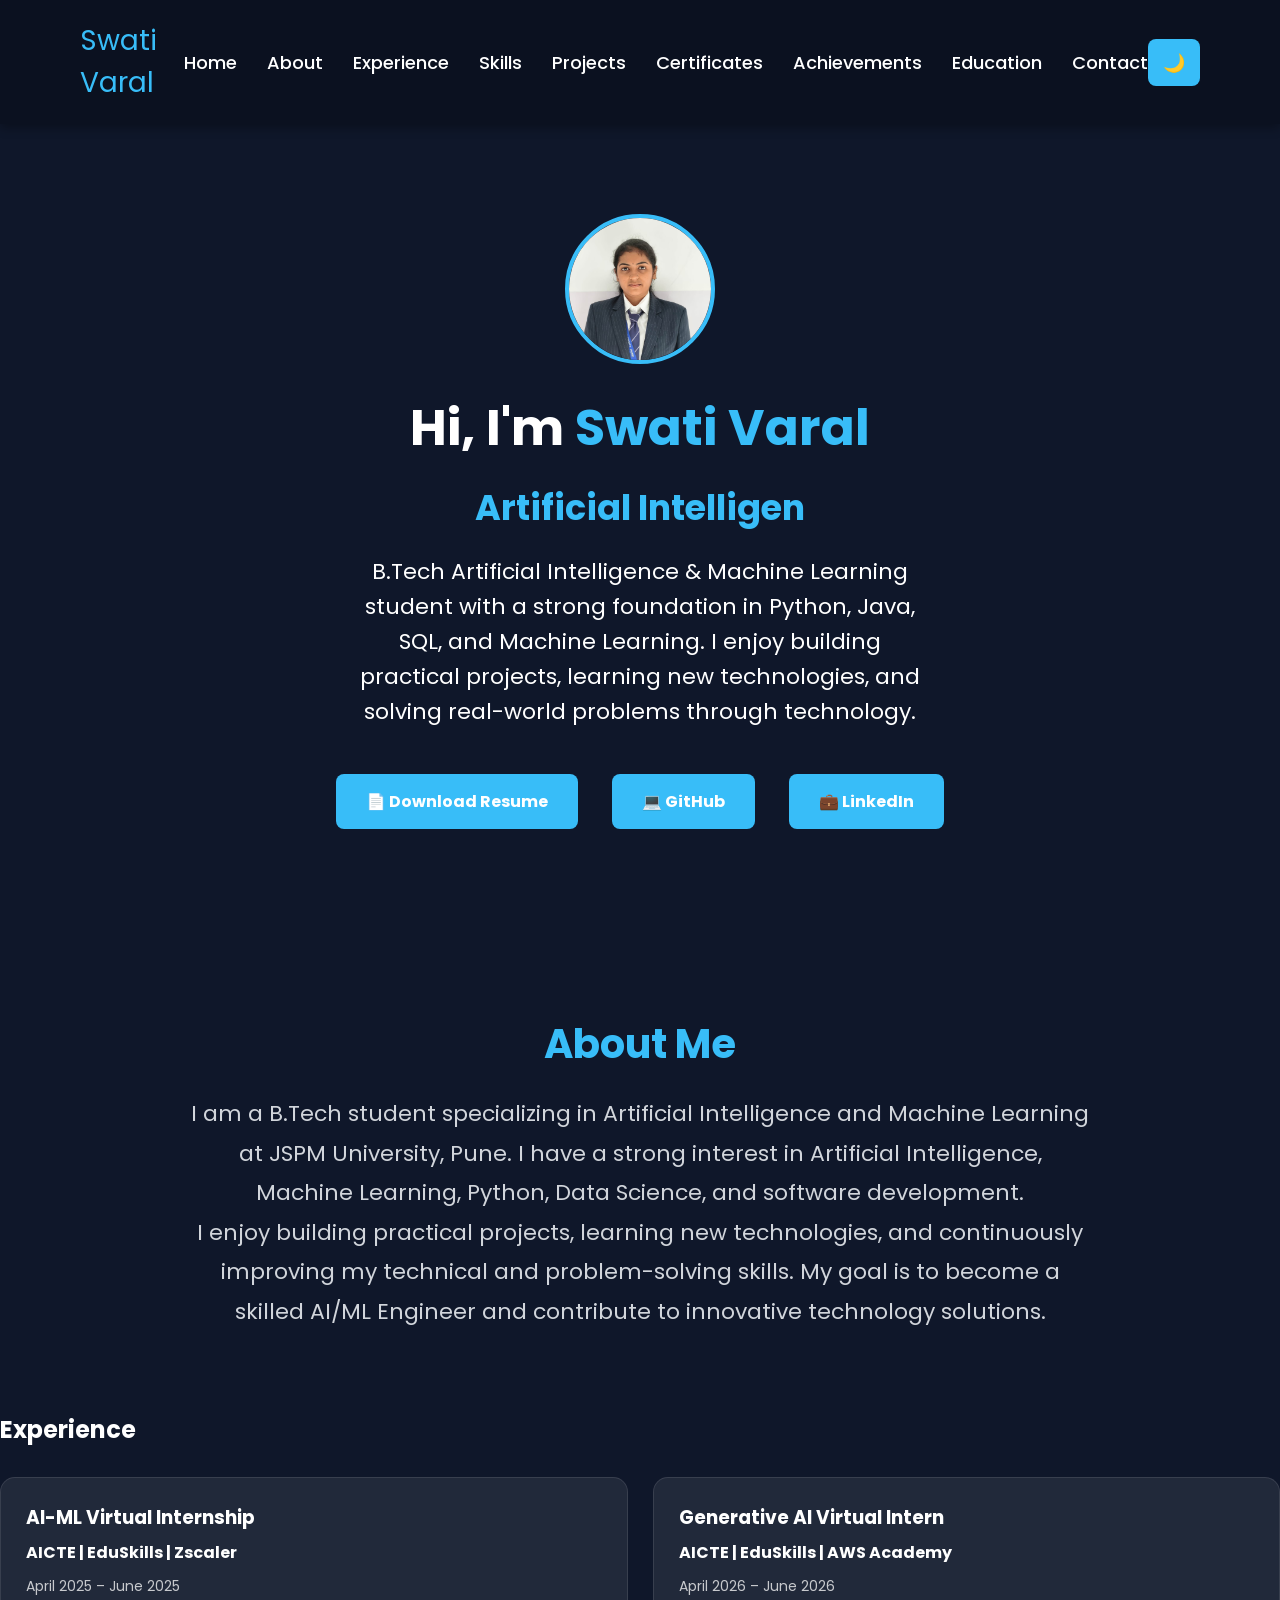
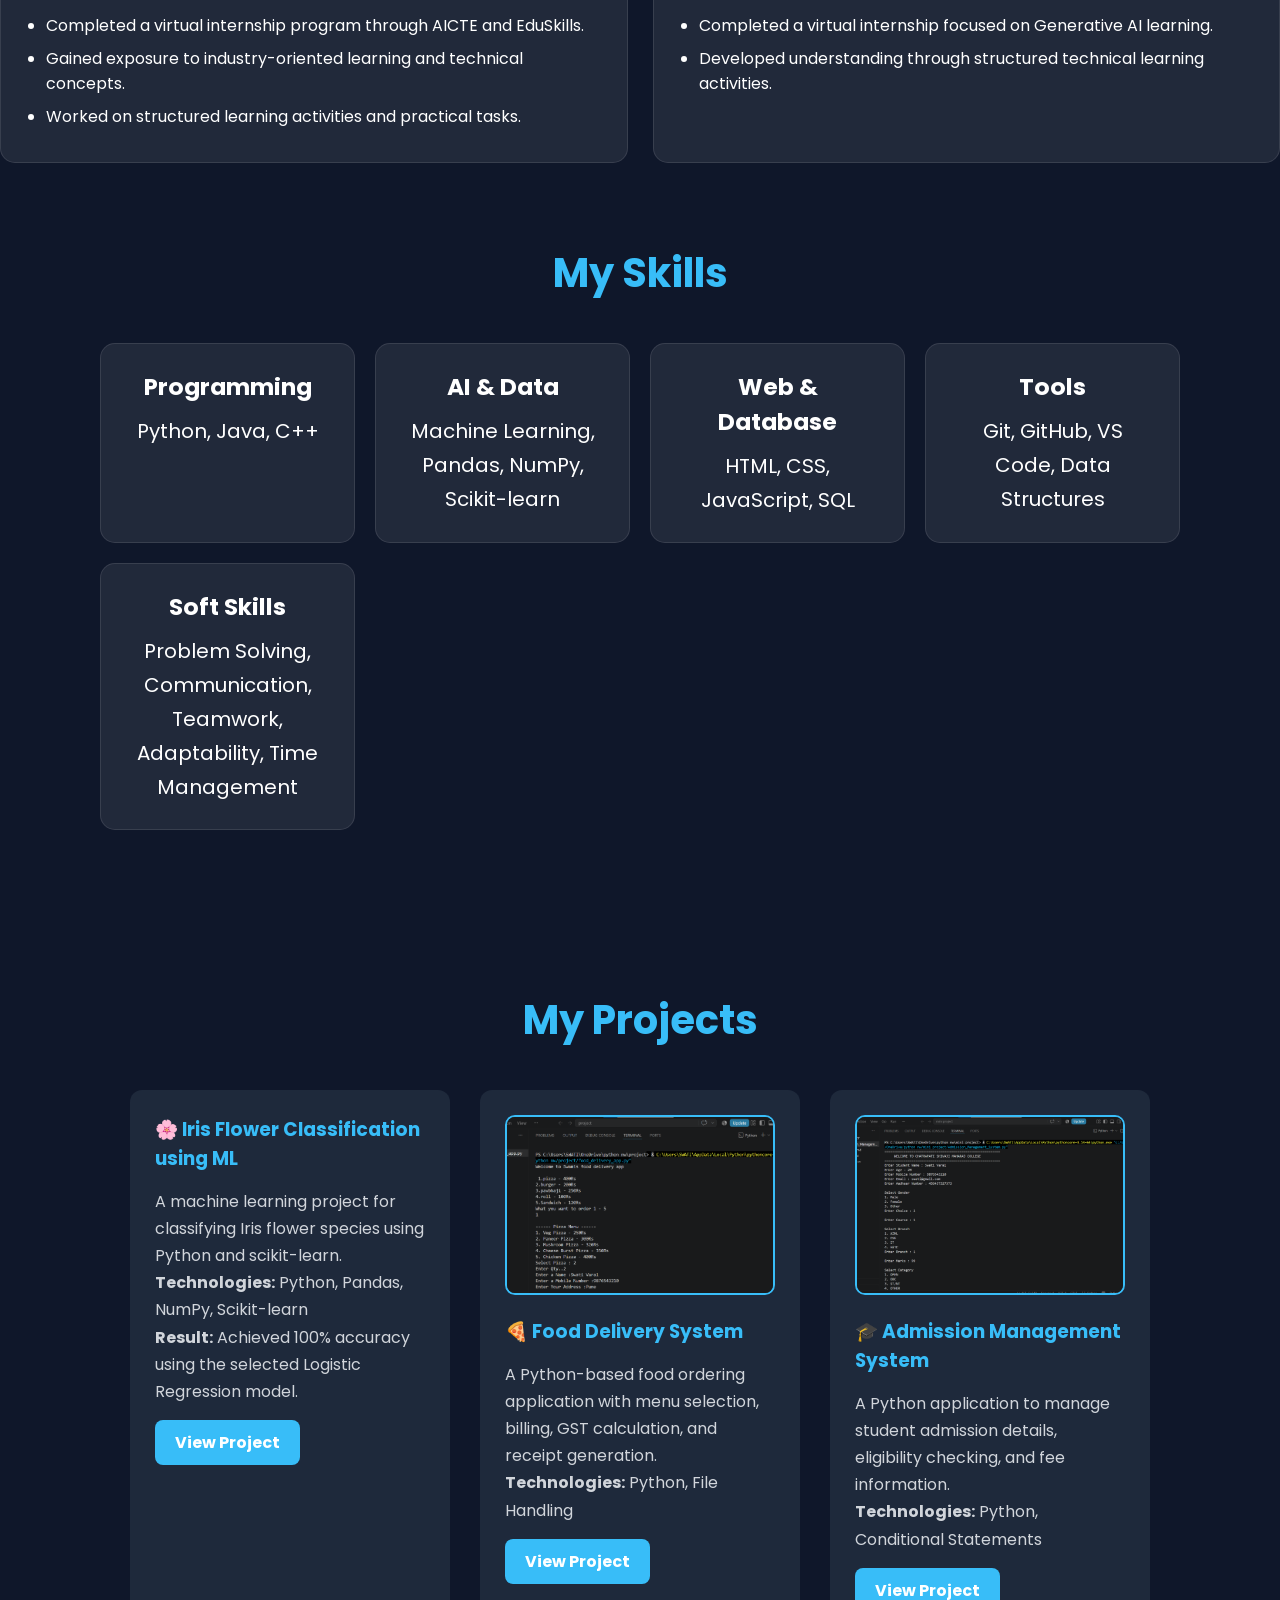
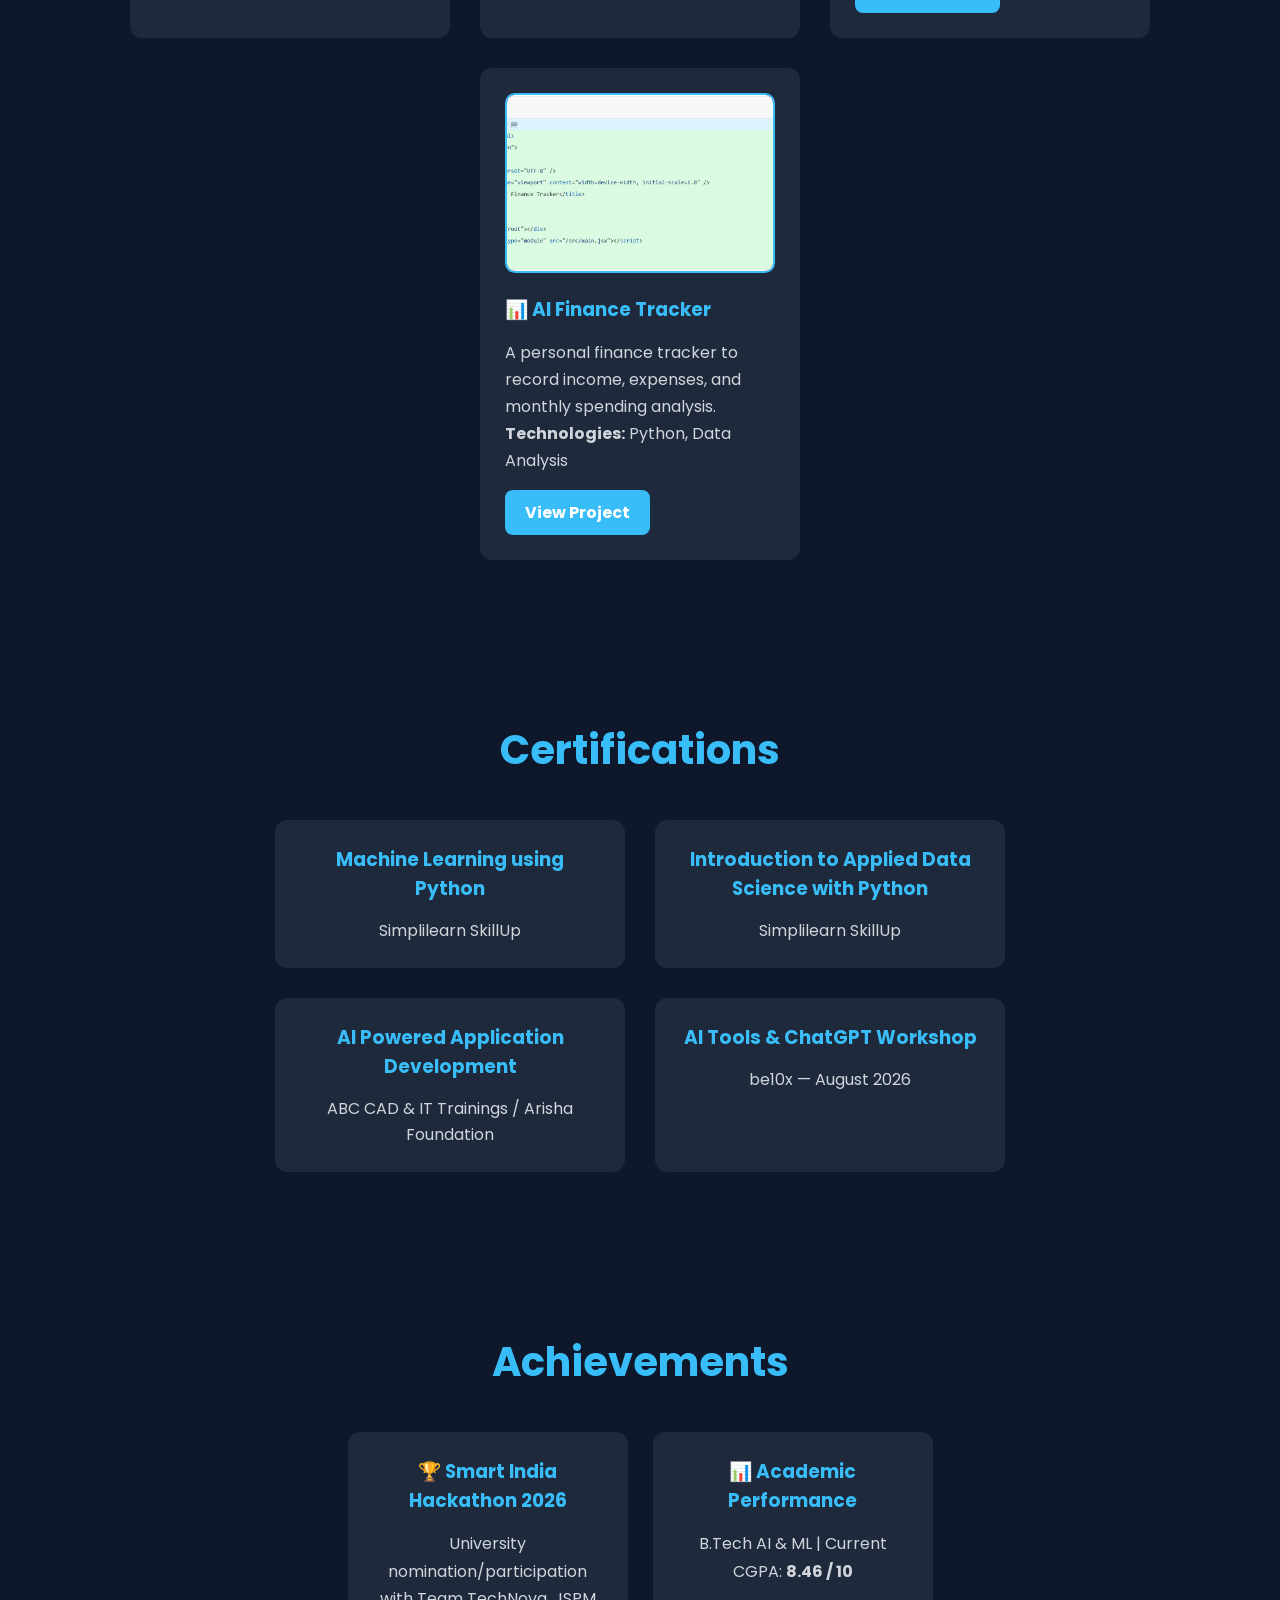
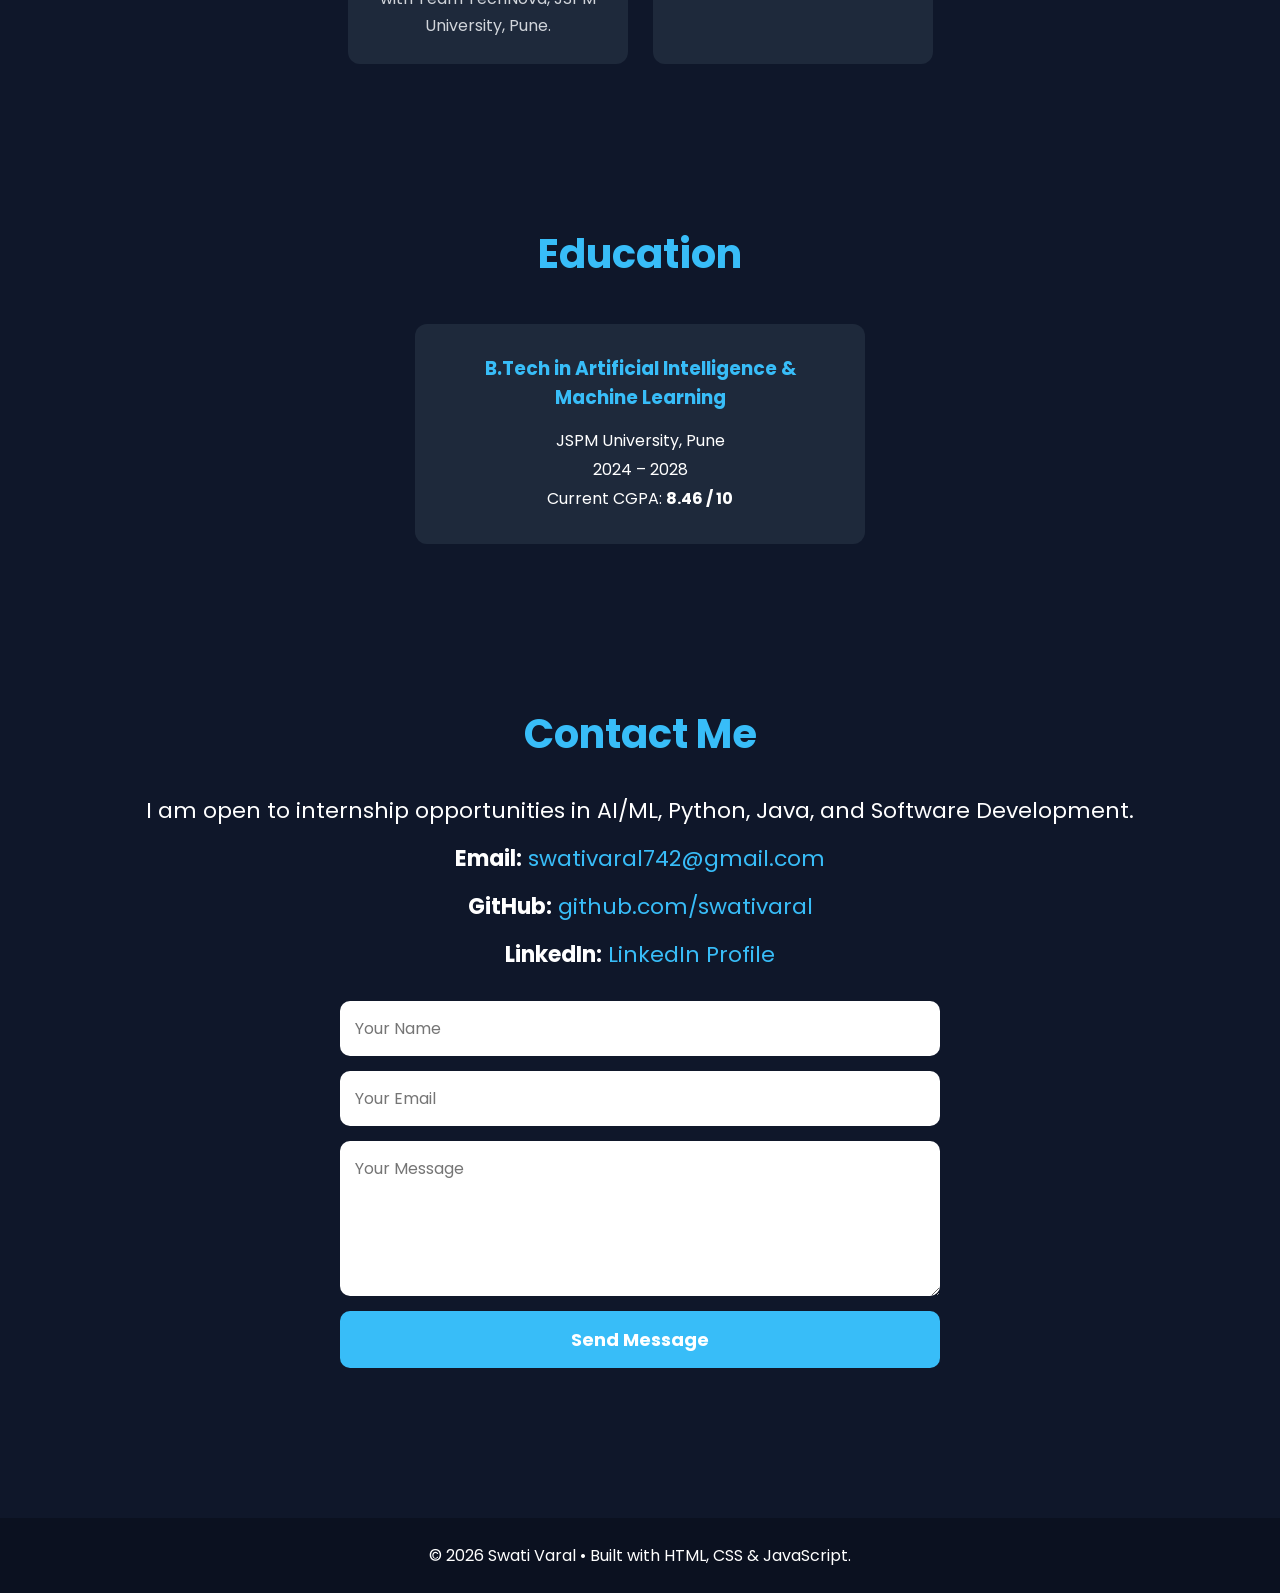
<file: index.html>
<!DOCTYPE html>
<html lang="en">
<head>
    <meta charset="UTF-8">
    <meta name="viewport" content="width=device-width, initial-scale=1.0">
    <title>Swati Varal | Portfolio</title>
<link rel="preconnect" href="https://fonts.googleapis.com">
<link rel="preconnect" href="https://fonts.gstatic.com" crossorigin>

<link href="https://fonts.googleapis.com/css2?family=Poppins:wght@300;400;500;600;700&display=swap" rel="stylesheet">
<link rel="stylesheet" href="https://cdnjs.cloudflare.com/ajax/libs/font-awesome/6.5.2/css/all.min.css">   
<link rel="stylesheet" href="Style.css">
</head>
<button id="topBtn" onclick="topFunction()">⬆</button>
<body>
    <nav class="navbar">
    <div class="logo">Swati Varal</div>

    <ul class="nav-links">
        <li><a href="#home">Home</a></li>
        <li><a href="#about">About</a></li>
<li><a href="#experience">Experience</a></li>
<li><a href="#skills">Skills</a></li>
        <li><a href="#projects">Projects</a></li>
        <li><a href="#certificates">Certificates</a></li>
        <li><a href="#achievements">Achievements</a></li>
        <li><a href="#education">Education</a></li>
        <li><a href="#contact">Contact</a></li>
    </ul>
    <button id="theme-toggle" class="theme-btn">🌙</button>
</nav>
    <header id="home" class="hero">

    <div class="hero-content">

        <img src="images/profile.jpeg" alt="Swati Varal" class="profile-img">

       <h1>Hi, I'm <span>Swati Varal</span></h1>

<h2><span id="typing"></span></h2>

<p>
    B.Tech Artificial Intelligence & Machine Learning student with a strong
    foundation in Python, Java, SQL, and Machine Learning. I enjoy building
    practical projects, learning new technologies, and solving real-world
    problems through technology.
</p>
        <a href="resume.pdf" class="btn" download>📄 Download Resume</a>

        <a href="https://github.com/swativaral" class="btn" target="_blank">💻 GitHub</a>

        <a href="https://www.linkedin.com/in/swati-varal-043993343/" class="btn" target="_blank">💼 LinkedIn</a>
    </div>

</header>
<section id="about" class="about">

    <h2>About Me</h2>

    <p>
        I am a B.Tech student specializing in Artificial Intelligence and
        Machine Learning at JSPM University, Pune. I have a strong interest
        in Artificial Intelligence, Machine Learning, Python, Data Science,
        and software development.
    </p>

    <p>
        I enjoy building practical projects, learning new technologies,
        and continuously improving my technical and problem-solving skills.
        My goal is to become a skilled AI/ML Engineer and contribute to
        innovative technology solutions.
    </p>

</section>
<section id="experience" class="experience">

    <h2>Experience</h2>

    <div class="experience-container">

        <div class="experience-card">

            <h3>AI-ML Virtual Internship</h3>

            <h4>AICTE | EduSkills | Zscaler</h4>

            <span>April 2025 – June 2025</span>

            <ul>
                <li>Completed a virtual internship program through AICTE and EduSkills.</li>
                <li>Gained exposure to industry-oriented learning and technical concepts.</li>
                <li>Worked on structured learning activities and practical tasks.</li>
            </ul>

        </div>


        <div class="experience-card">

            <h3>Generative AI Virtual Intern</h3>

            <h4>AICTE | EduSkills | AWS Academy</h4>

            <span>April 2026 – June 2026</span>

            <ul>
                <li>Completed a virtual internship focused on Generative AI learning.</li>
                <li>Developed understanding through structured technical learning activities.</li>
            </ul>

        </div>

    </div>

</section>
<section id="skills" class="skills">

    <h2>My Skills</h2>

    <div class="skills-container">

        <div class="skill-card">
            <h3>Programming</h3>
            <p>Python, Java, C++</p>
        </div>

        <div class="skill-card">
            <h3>AI & Data</h3>
            <p>Machine Learning, Pandas, NumPy, Scikit-learn</p>
        </div>

        <div class="skill-card">
            <h3>Web & Database</h3>
            <p>HTML, CSS, JavaScript, SQL</p>
        </div>

        <div class="skill-card">
            <h3>Tools</h3>
            <p>Git, GitHub, VS Code, Data Structures</p>
        </div>

        <div class="skill-card">
            <h3>Soft Skills</h3>
            <p>Problem Solving, Communication, Teamwork, Adaptability, Time Management</p>
        </div>

    </div>

</section>
<section id="projects" class="projects">

    <h2>My Projects</h2>

    <div class="project-container">

        <!-- Iris ML Project -->
        <div class="project-card">

            <h3>🌸 Iris Flower Classification using ML</h3>

            <p>
                A machine learning project for classifying Iris flower
                species using Python and scikit-learn.
            </p>

            <p>
                <strong>Technologies:</strong>
                Python, Pandas, NumPy, Scikit-learn
            </p>

            <p>
                <strong>Result:</strong>
                Achieved 100% accuracy using the selected Logistic Regression model.
            </p>

            <a href="https://github.com/swativaral/iris-ml-project/"
               class="project-btn"
               target="_blank">
                View Project
            </a>

        </div>


        <!-- Food Delivery -->
        <div class="project-card">

            <img src="images/menu.png"
                 alt="Food Delivery Menu"
                 class="project-img">

            <h3>🍕 Food Delivery System</h3>

            <p>
                A Python-based food ordering application with menu selection,
                billing, GST calculation, and receipt generation.
            </p>

            <p>
                <strong>Technologies:</strong>
                Python, File Handling
            </p>

            <a href="https://github.com/swativaral/Food-Delivery-App"
               class="project-btn"
               target="_blank">
                View Project
            </a>

        </div>


        <!-- Admission Management -->
        <div class="project-card">

            <img src="images/Admission.png"
                 alt="Admission Management System"
                 class="project-img">

            <h3>🎓 Admission Management System</h3>

            <p>
                A Python application to manage student admission details,
                eligibility checking, and fee information.
            </p>

            <p>
                <strong>Technologies:</strong>
                Python, Conditional Statements
            </p>

            <a href="https://github.com/swativaral/Admission_Management_System"
               class="project-btn"
               target="_blank">
                View Project
            </a>

        </div>


        <!-- AI Finance Tracker -->
        <div class="project-card">

            <img src="images/finance.png"
                 alt="AI Finance Tracker"
                 class="project-img">

            <h3>📊 AI Finance Tracker</h3>

            <p>
                A personal finance tracker to record income, expenses,
                and monthly spending analysis.
            </p>

            <p>
                <strong>Technologies:</strong>
                Python, Data Analysis
            </p>

            <a href="https://github.com/swativaral/AI-Finance-Tracker"
               class="project-btn"
               target="_blank">
                View Project
            </a>

        </div>

    </div>

</section>
<section id="certificates" class="certificates">

    <h2>Certifications</h2>

    <div class="certificate-container">

        <div class="certificate-card">
            <h3>Machine Learning using Python</h3>
            <p>Simplilearn SkillUp</p>
        </div>

        <div class="certificate-card">
            <h3>Introduction to Applied Data Science with Python</h3>
            <p>Simplilearn SkillUp</p>
        </div>

        <div class="certificate-card">
            <h3>AI Powered Application Development</h3>
            <p>ABC CAD & IT Trainings / Arisha Foundation</p>
        </div>

        <div class="certificate-card">
            <h3>AI Tools & ChatGPT Workshop</h3>
            <p>be10x — August 2026</p>
        </div>

    </div>

</section>
<section id="achievements" class="achievements">

    <h2>Achievements</h2>

    <div class="achievement-container">

        <div class="achievement-card">
            <h3>🏆 Smart India Hackathon 2026</h3>
            <p>
                University nomination/participation with Team TechNova,
                JSPM University, Pune.
            </p>
        </div>

        <div class="achievement-card">
            <h3>📊 Academic Performance</h3>
            <p>
                B.Tech AI & ML | Current CGPA:
                <strong>8.46 / 10</strong>
            </p>
        </div>

    </div>

</section>
<section id="education" class="education">

    <h2>Education</h2>

    <div class="education-card">

        <h3>B.Tech in Artificial Intelligence & Machine Learning</h3>

        <p>JSPM University, Pune</p>

        <p>2024 – 2028</p>

        <p>
            Current CGPA: <strong>8.46 / 10</strong>
        </p>

    </div>

</section>
<section id="contact" class="contact">

    <h2>Contact Me</h2>

    <p>
        I am open to internship opportunities in AI/ML,
        Python, Java, and Software Development.
    </p>

    <p>
        <strong>Email:</strong>
        <a href="mailto:swativaral742@gmail.com">
            swativaral742@gmail.com
        </a>
    </p>

    <p>
        <strong>GitHub:</strong>
        <a href="https://github.com/swativaral"
           target="_blank">
            github.com/swativaral
        </a>
    </p>

    <p>
        <strong>LinkedIn:</strong>
        <a href="https://www.linkedin.com/in/swati-varal-043993343/"
           target="_blank">
            LinkedIn Profile
        </a>
    </p>

    <form class="contact-form">

        <input type="text"
               placeholder="Your Name"
               required>

        <input type="email"
               placeholder="Your Email"
               required>

        <textarea
            placeholder="Your Message"
            rows="5"
            required></textarea>

        <button type="submit">
            Send Message
        </button>

    </form>

</section>
    <footer>
    <p>© 2026 Swati Varal • Built with HTML, CSS & JavaScript.</p>
</footer>
    <script src="script.js"></script>
</body>
</html>
</file>
<file: Style.css>
html{
    scroll-behavior:smooth;
}
*{
    margin:0;
    padding:0;
    box-sizing:border-box;
    font-family:'Poppins',sans-serif;
}

body{
    background:#0f172a;
    color:white;
}

.hero{
    min-height:90vh;
    display:flex;
    justify-content:center;
    align-items:center;
    text-align:center;
}

.hero-content h1{
    font-size:50px;
    margin-bottom:15px;
    white-space:nowrap;
}

.hero-content span{
    color:#38bdf8;
}

.hero-content h2{
    font-size:35px;
    margin-bottom:20px;
    color:#cbd5e1;

}

.hero-content p{
    width:600px;
    max-width:90%;
    margin:auto;
    margin-bottom:30px;
    line-height:1.6;
    font-size:22px;
}

.btn{
    display:inline-block;
    text-decoration:none;
    background:#38bdf8;
    color:white;
    padding:15px 30px;
    margin:15px;
    border-radius:8px;
    transition:0.3s;
     font-weight:bold;
}

.btn:hover{
    background:#0284c7;
    transform:translateY(-5px);
    box-shadow:0 10px 20px rgba(56,189,248,0.4);
}


.profile-img{
    width:150px;
    height:150px;
    border-radius:50%;
    object-fit:cover;
    border:4px solid #38bdf8;
    margin-bottom:20px;
}
/* Navigation Bar */

.navbar{
    display:flex;
    justify-content:space-between;
    align-items:center;
    padding:20px 80px;
    background:#0b1120;
    position:sticky;
    top:0;
    box-shadow:0 4px 10px rgba(0,0,0,0.3);
    z-index:1000;
}

.logo{
    color:#38bdf8;
    font-size:28px;
}

.nav-links{
    display:flex;
    list-style:none;
    gap:30px;
}

.nav-links a{
    text-decoration:none;
    color:white;
    font-size:18px;
    font-weight:500;
    transition:0.3s;
}

.nav-links a:hover{
    color:#38bdf8;
    border-bottom:2px solid #38bdf8;
    padding-bottom:5px;
}
.about{
    padding:80px 100px;
    text-align:center;
}

.about h2{
    font-size:40px;
    color:#38bdf8;
    margin-bottom:20px;
}

.about p{
    font-size:22px;
    line-height:1.8;
    max-width:900px;
    margin:auto;
    color:#d1d5db;
}
/* Skills Section */

.skills{
    padding:80px 100px;
    text-align:center;
}

.skills h2{
    font-size:40px;
    color:#38bdf8;
    margin-bottom:40px;
}

.skills-container{
    display:flex;
    flex-wrap:wrap;
    justify-content:center;
    gap:20px;
}

.skill-card{
    background:#1e293b;
    color:white;
    padding:20px 35px;
    border-radius:10px;
    font-size:20px;
    transition:0.3s;
    cursor:pointer;
}

.skill-card:hover{
    background:#38bdf8;
    color:#0f172a;
    transform:scale(1.08);
}
/* Projects Section */

.projects{
    padding:80px 100px;
    text-align:center;
}

.projects h2{
    font-size:40px;
    color:#38bdf8;
    margin-bottom:40px;
}

.project-container{
    display:flex;
    justify-content:center;
    gap:30px;
    flex-wrap:wrap;
}

.project-card{
    width:320px;
    background:#1e293b;
    padding:25px;
    border-radius:12px;
    transition:0.3s;
    text-align:left;
}

.project-card h3{
    color:#38bdf8;
    margin-bottom:15px;
}

.project-card p{
    line-height:1.7;
    color:#d1d5db;
}


.project-card:hover{
    transform:translateY(-10px) scale(1.03);
    box-shadow:0 15px 30px rgba(0,0,0,0.4);
}
/* Education */
/* Certificates Section */

.certificates{
    padding:80px 100px;
    text-align:center;
}

.certificates h2{
    font-size:40px;
    color:#38bdf8;
    margin-bottom:40px;
}

.certificate-container{
    display:flex;
    justify-content:center;
    gap:30px;
    flex-wrap:wrap;
}

.certificate-card{
    width:350px;
    background:#1e293b;
    padding:25px;
    border-radius:12px;
    transition:0.4s ease;
    cursor:pointer;
}

.certificate-card h3{
    color:#38bdf8;
    margin-bottom:15px;
}

.certificate-card p{
    color:#d1d5db;
    line-height:1.6;
}

.certificate-card:hover{
    transform:translateY(-10px) scale(1.05);
    box-shadow:0 15px 30px rgba(56,189,248,0.3);
    border:2px solid #38bdf8;
}
.education{
    padding:80px 100px;
    text-align:center;
}

.education h2{
    color:#38bdf8;
    font-size:40px;
    margin-bottom:40px;
}

.education-card{
    width:450px;
    margin:auto;
    background:#1e293b;
    padding:30px;
    border-radius:12px;
}

.education-card h3{
    color:#38bdf8;
    margin-bottom:15px;
}

.education-card p{
    line-height:1.8;
}
/* Contact */

.contact{
    padding:80px 100px;
    text-align:center;
}

.contact h2{
    color:#38bdf8;
    font-size:40px;
    margin-bottom:30px;
}

.contact p{
    font-size:22px;
    margin:15px;
}

.contact a{
    color:#38bdf8;
    text-decoration:none;
}
footer{
    text-align:center;
    padding:25px;
    background:#0b1120;
    color:white;
    margin-top:40px;
}
.hero-content{
    animation:fadeIn 1.5s ease-in-out;
}

@keyframes fadeIn{

    from{
        opacity:0;
        transform:translateY(50px);
    }

    to{
        opacity:1;
        transform:translateY(0);
    }

}

.logo{
    cursor:pointer;
    transition:0.3s;
}

.logo:hover{
    color:white;
}

.project-btn{
    display:inline-block;
    margin-top:20px;
    padding:10px 20px;
    background:#38bdf8;
    color:white;
    text-decoration:none;
    border-radius:8px;
    transition:0.3s;
    font-weight:600;
}

.project-btn:hover{
    background:#0284c7;
    transform:scale(1.05);
}
.project-img{
    width:100%;
    height:180px;
    object-fit:cover;
    border-radius:10px;
    margin-bottom:15px;
    border:2px solid #38bdf8;
}
.project-img{
    width:100%;
    height:180px;
    object-fit:cover;
    border-radius:10px;
    margin-bottom:15px;
    transition:0.3s;
}

.project-img:hover{
    transform:scale(1.05);
}
.project-btn{
    display:inline-block;
    margin-top:15px;
    padding:10px 20px;
    background:#38bdf8;
    color:white;
    text-decoration:none;
    border-radius:8px;
    transition:0.3s;
    font-weight:bold;
}

.project-btn:hover{
    background:#0284c7;
    transform:translateY(-3px);
}
.skill-card i{
    font-size:24px;
    margin-right:10px;
}
#typing{
    color:#38bdf8;
    font-weight:bold;
}
/* Achievements Section */

.achievements{
    padding:80px 100px;
    text-align:center;
}

.achievements h2{
    color:#38bdf8;
    font-size:40px;
    margin-bottom:40px;
}

.achievement-container{
    display:flex;
    justify-content:center;
    gap:25px;
    flex-wrap:wrap;
}

.achievement-card{
    width:280px;
    background:#1e293b;
    padding:25px;
    border-radius:12px;
    transition:0.3s;
}

.achievement-card h3{
    color:#38bdf8;
    margin-bottom:15px;
}

.achievement-card p{
    color:#d1d5db;
    line-height:1.7;
}

.achievement-card:hover{
    transform:translateY(-8px);
    box-shadow:0 10px 25px rgba(56,189,248,0.35);
}
/* Back to Top Button */

#topBtn{
    display:none;
    position:fixed;
    bottom:20px;
    right:20px;
    z-index:99;
    border:none;
    outline:none;
    background:#38bdf8;
    color:white;
    cursor:pointer;
    padding:15px;
    border-radius:50%;
    font-size:18px;
    transition:0.3s;
}

#topBtn:hover{
    background:#0284c7;
    transform:scale(1.1);
}
/* Theme Toggle Button */

.theme-btn{
    background:#38bdf8;
    color:white;
    border:none;
    padding:10px 15px;
    border-radius:8px;
    cursor:pointer;
    font-size:18px;
    transition:0.3s;
}

.theme-btn:hover{
    background:#0284c7;
}

/* Light Mode */

body.light-mode{
    background:#f8fafc;
    color:#0f172a;
}

body.light-mode .navbar,
body.light-mode footer{
    background:#e2e8f0;
}

body.light-mode .project-card,
body.light-mode .skill-card,
body.light-mode .certificate-card,
body.light-mode .achievement-card,
body.light-mode .education-card{
    background:white;
    color:#0f172a;
    box-shadow:0 5px 15px rgba(0,0,0,0.1);
}

body.light-mode .about p,
body.light-mode .project-card p,
body.light-mode .certificate-card p,
body.light-mode .achievement-card p{
    color:#334155;
}

body.light-mode .nav-links a{
    color:#0f172a;
}
.contact-form{
    max-width:600px;
    margin:30px auto;
    display:flex;
    flex-direction:column;
    gap:15px;
}

.contact-form input,
.contact-form textarea{
    padding:15px;
    border:none;
    border-radius:10px;
    font-size:16px;
}

.contact-form button{
    background:#38bdf8;
    color:white;
    border:none;
    padding:15px;
    border-radius:10px;
    cursor:pointer;
    font-size:18px;
    font-weight:bold;
    transition:0.3s;
}

.contact-form button:hover{
    background:#0284c7;
}
/* ================================
   EXPERIENCE SECTION
================================ */

.experience-container {
    display: grid;
    grid-template-columns: repeat(auto-fit, minmax(300px, 1fr));
    gap: 25px;
    margin-top: 30px;
}

.experience-card {
    background: rgba(255, 255, 255, 0.08);
    padding: 25px;
    border-radius: 15px;
    border: 1px solid rgba(255, 255, 255, 0.1);
    transition: 0.3s ease;
}

.experience-card:hover {
    transform: translateY(-6px);
}

.experience-card h3 {
    margin-bottom: 8px;
}

.experience-card h4 {
    margin-bottom: 8px;
}

.experience-card span {
    font-size: 14px;
    opacity: 0.75;
}

.experience-card ul {
    margin-top: 15px;
    padding-left: 20px;
}

.experience-card li {
    margin-bottom: 8px;
}


/* ================================
   SKILLS SECTION
================================ */

.skills-container {
    display: grid;
    grid-template-columns: repeat(auto-fit, minmax(220px, 1fr));
    gap: 20px;
    margin-top: 30px;
}

.skill-card {
    padding: 25px;
    border-radius: 15px;
    background: rgba(255, 255, 255, 0.08);
    border: 1px solid rgba(255, 255, 255, 0.1);
    transition: 0.3s ease;
}

.skill-card:hover {
    transform: translateY(-6px);
}

.skill-card h3 {
    margin-bottom: 10px;
}

.skill-card p {
    line-height: 1.7;
}


/* ================================
   PROJECT IMPROVEMENTS
================================ */

.project-card {
    transition: 0.3s ease;
}

.project-card:hover {
    transform: translateY(-6px);
}


/* ================================
   MOBILE RESPONSIVE
================================ */

@media (max-width: 768px) {

    .experience-container,
    .skills-container {
        grid-template-columns: 1fr;
    }

    .experience-card,
    .skill-card {
        padding: 20px;
    }

}
</file>
